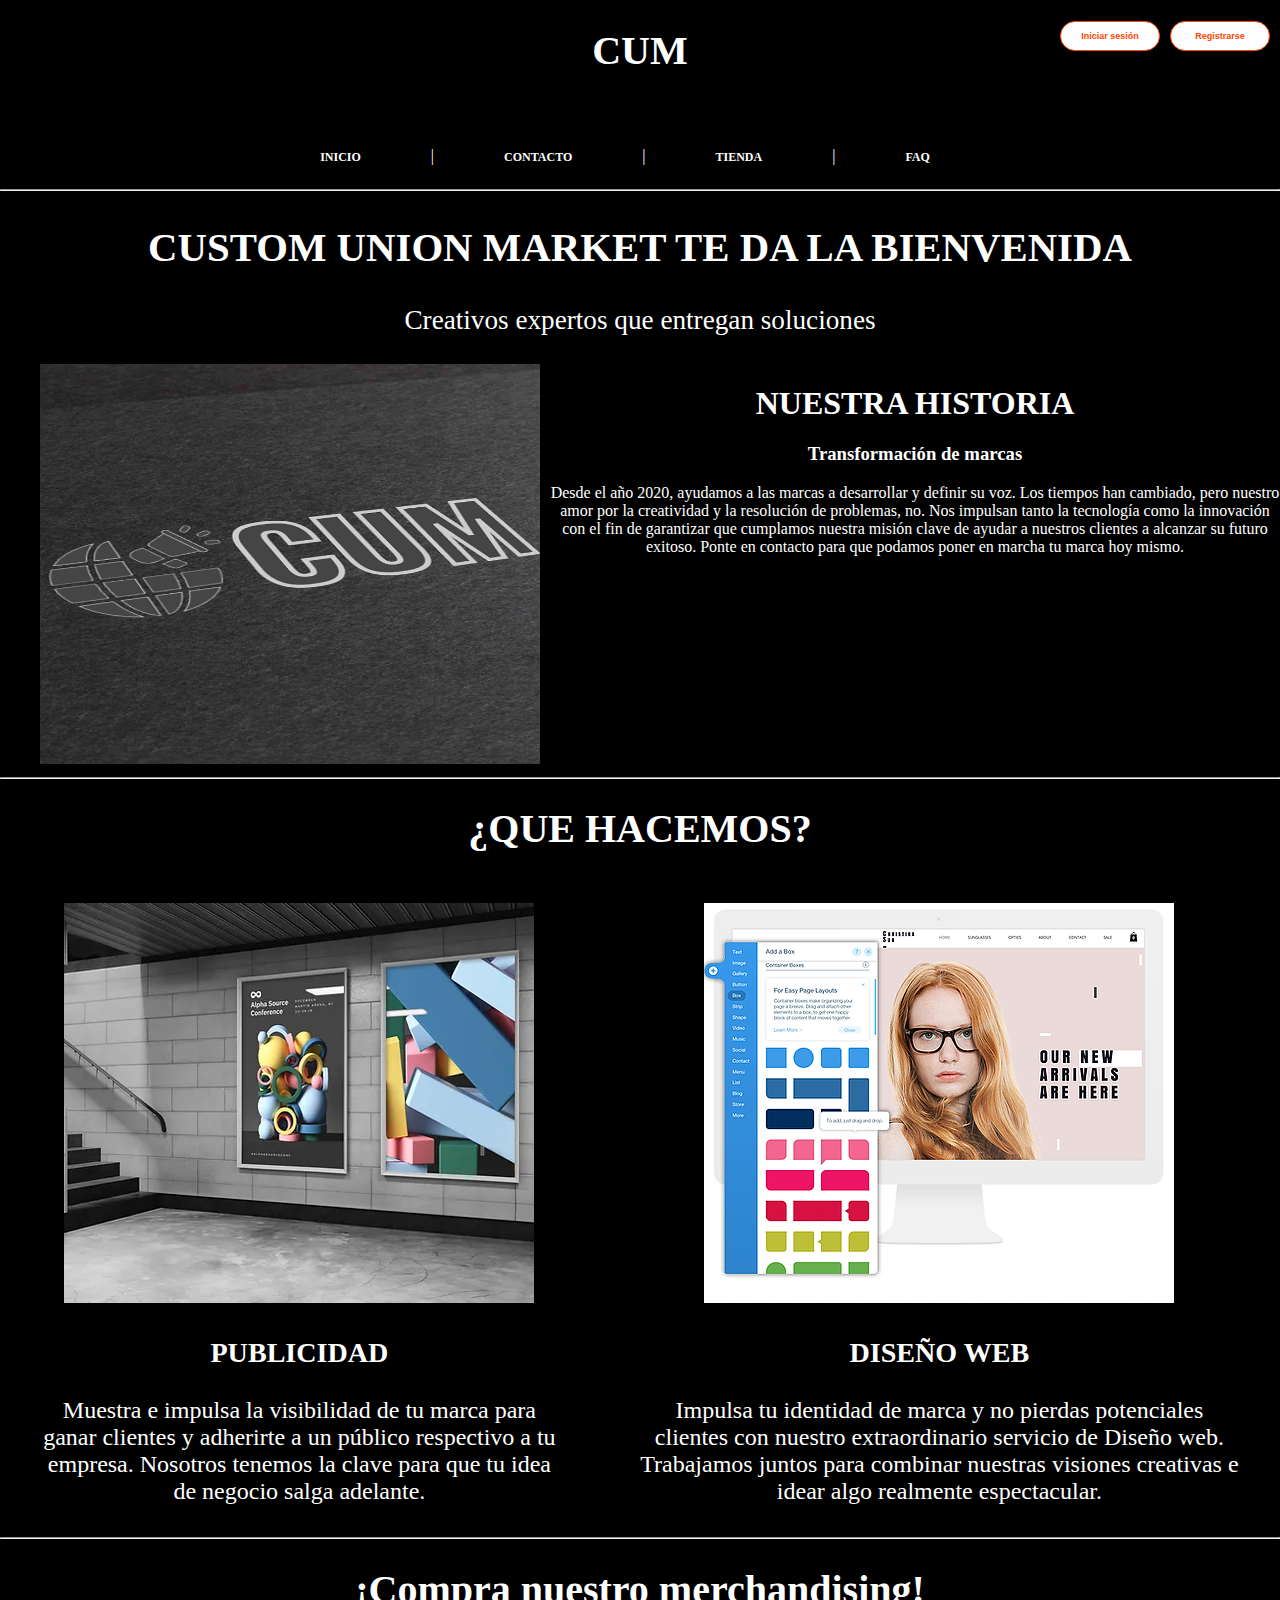
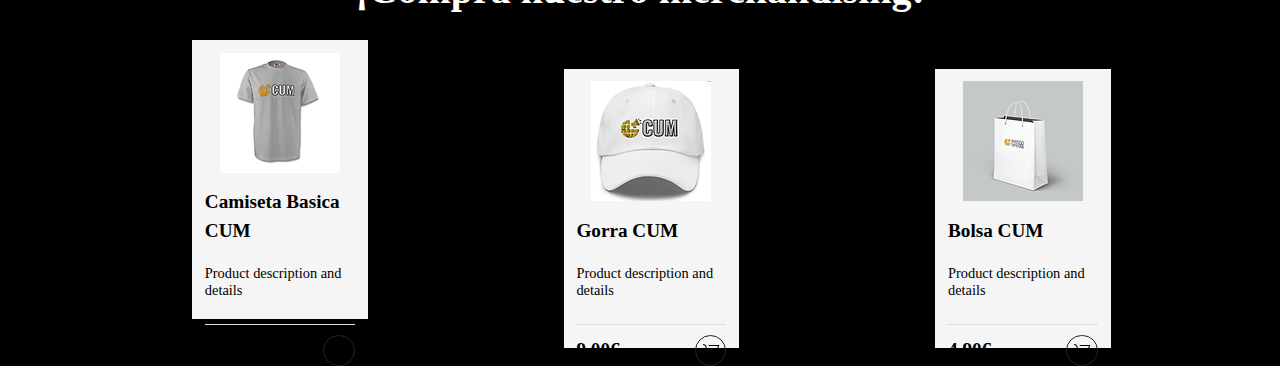
<file: ddd/index.html>
<!DOCTYPE html>
<html lang="en">
<head>
    <meta charset="UTF-8">
    <meta http-equiv="X-UA-Compatible" content="IE=edge">
    <meta name="viewport" content="width=device-width, initial-scale=1.0">
    <title>CUM</title>
    <link rel="icon" href="images/favicon.ico">
    <link rel="stylesheet" href="style/styleIndex.css">
    <link rel="stylesheet" href="style/style.css">
    <link rel="stylesheet" href="style/styleheader.css">
</head>
<body>
    <header>
        <h1>CUM</h1>
        <div id="boton">
            <a href="identificarse.html">
              <button>
                Iniciar sesión
               
              </button>
            </a>
            <a href="registro.html">
              <button>
                Registrarse
                
            </button>
          </a>
        </div>
        <nav>
            <ul>
                <li><a href="index.html">Inicio</a></li>
                <li>|</li>
                <li><a href="contacto.html">Contacto</a></li>
                <li>|</li>
                <li><a href="tienda.html">Tienda</a></li>
                <li>|</li>
                <li><a href="preguntas.html">FAQ</a></li>
               
            </ul>
            
        </nav>
        <hr>
    </header>
    <main>
        <section id="bienvenida">
            <h2>CUSTOM UNION MARKET TE DA LA BIENVENIDA</h2>
            <p>Creativos expertos que entregan soluciones</p>
        </section>

          <section >
            
            <div id="historia" >
              <div>
                <img src="images/imagenCUM.png" id="imghistoria">
              </div>
              <div id="historiatext">
                <h1 id="historiah1">NUESTRA HISTORIA</h1>
                <h3 id="historiah3">Transformación de marcas</h3>
                <p id="historiap">Desde el año 2020, ayudamos a las marcas a desarrollar y definir su voz. Los tiempos han cambiado, pero nuestro amor por la creatividad y la resolución de problemas, no. Nos impulsan tanto la tecnología como la innovación con el fin de garantizar que cumplamos nuestra misión clave de ayudar a nuestros clientes a alcanzar su futuro exitoso. Ponte en contacto para que podamos poner en marcha tu marca hoy mismo.</p>
              </div>
            
            </div>
       
          </section>
          <hr>
        <section>
            <h1 id="quehacemosh1">¿QUE HACEMOS?</h1>
          
            <div id="queHacemos">
            <figure>
              <img src="images/imgPublicidad.png">
              <figcaption><h3>PUBLICIDAD</h3></figcaption>
              <figcaption class="text">Muestra e impulsa la visibilidad de tu marca para ganar clientes y adherirte a un público respectivo a tu empresa.
                  Nosotros tenemos la clave para que tu idea de negocio salga adelante.</figcaption>
            </figure>
            <figure>
              <img src="images/imgDiseño.png">
              <figcaption><h3>DISEÑO WEB</h3></figcaption>
              <figcaption class="text">Impulsa tu identidad de marca y no pierdas potenciales clientes con nuestro extraordinario servicio de Diseño web. Trabajamos juntos para combinar nuestras visiones creativas e idear algo realmente espectacular.</figcaption>
            </figure>
          
          </div>
        
          </section>
          <hr>
        <section>
            <h1 id="comprah1">¡Compra nuestro merchandising!</h1>

            <div class="card">
                <div class="card-img"><img src="images/Camiseta.png"></div>
                <div class="card-info">
                  <p class="text-title">Camiseta Basica CUM </p>
                  <p class="text-body">Product description and details</p>
                </div>
                <div class="card-footer">
                <span class="text-title">15.00€</span>
                <div class="card-button">
                  <svg class="svg-icon" viewBox="0 0 20 20">
                    <path d="M17.72,5.011H8.026c-0.271,0-0.49,0.219-0.49,0.489c0,0.271,0.219,0.489,0.49,0.489h8.962l-1.979,4.773H6.763L4.935,5.343C4.926,5.316,4.897,5.309,4.884,5.286c-0.011-0.024,0-0.051-0.017-0.074C4.833,5.166,4.025,4.081,2.33,3.908C2.068,3.883,1.822,4.075,1.795,4.344C1.767,4.612,1.962,4.853,2.231,4.88c1.143,0.118,1.703,0.738,1.808,0.866l1.91,5.661c0.066,0.199,0.252,0.333,0.463,0.333h8.924c0.116,0,0.22-0.053,0.308-0.128c0.027-0.023,0.042-0.048,0.063-0.076c0.026-0.034,0.063-0.058,0.08-0.099l2.384-5.75c0.062-0.151,0.046-0.323-0.045-0.458C18.036,5.092,17.883,5.011,17.72,5.011z"></path>
                    <path d="M8.251,12.386c-1.023,0-1.856,0.834-1.856,1.856s0.833,1.853,1.856,1.853c1.021,0,1.853-0.83,1.853-1.853S9.273,12.386,8.251,12.386z M8.251,15.116c-0.484,0-0.877-0.393-0.877-0.874c0-0.484,0.394-0.878,0.877-0.878c0.482,0,0.875,0.394,0.875,0.878C9.126,14.724,8.733,15.116,8.251,15.116z"></path>
                    <path d="M13.972,12.386c-1.022,0-1.855,0.834-1.855,1.856s0.833,1.853,1.855,1.853s1.854-0.83,1.854-1.853S14.994,12.386,13.972,12.386z M13.972,15.116c-0.484,0-0.878-0.393-0.878-0.874c0-0.484,0.394-0.878,0.878-0.878c0.482,0,0.875,0.394,0.875,0.878C14.847,14.724,14.454,15.116,13.972,15.116z"></path>
                  </svg>
                </div>
              </div></div>
            <div class="card">
                <div class="card-img"><img src="images/gorra.png"></div>
                <div class="card-info">
                  <p class="text-title">Gorra CUM </p>
                  <p class="text-body">Product description and details</p>
                </div>
                <div class="card-footer">
                <span class="text-title">9.00€</span>
                <div class="card-button">
                  <svg class="svg-icon" viewBox="0 0 20 20">
                    <path d="M17.72,5.011H8.026c-0.271,0-0.49,0.219-0.49,0.489c0,0.271,0.219,0.489,0.49,0.489h8.962l-1.979,4.773H6.763L4.935,5.343C4.926,5.316,4.897,5.309,4.884,5.286c-0.011-0.024,0-0.051-0.017-0.074C4.833,5.166,4.025,4.081,2.33,3.908C2.068,3.883,1.822,4.075,1.795,4.344C1.767,4.612,1.962,4.853,2.231,4.88c1.143,0.118,1.703,0.738,1.808,0.866l1.91,5.661c0.066,0.199,0.252,0.333,0.463,0.333h8.924c0.116,0,0.22-0.053,0.308-0.128c0.027-0.023,0.042-0.048,0.063-0.076c0.026-0.034,0.063-0.058,0.08-0.099l2.384-5.75c0.062-0.151,0.046-0.323-0.045-0.458C18.036,5.092,17.883,5.011,17.72,5.011z"></path>
                    <path d="M8.251,12.386c-1.023,0-1.856,0.834-1.856,1.856s0.833,1.853,1.856,1.853c1.021,0,1.853-0.83,1.853-1.853S9.273,12.386,8.251,12.386z M8.251,15.116c-0.484,0-0.877-0.393-0.877-0.874c0-0.484,0.394-0.878,0.877-0.878c0.482,0,0.875,0.394,0.875,0.878C9.126,14.724,8.733,15.116,8.251,15.116z"></path>
                    <path d="M13.972,12.386c-1.022,0-1.855,0.834-1.855,1.856s0.833,1.853,1.855,1.853s1.854-0.83,1.854-1.853S14.994,12.386,13.972,12.386z M13.972,15.116c-0.484,0-0.878-0.393-0.878-0.874c0-0.484,0.394-0.878,0.878-0.878c0.482,0,0.875,0.394,0.875,0.878C14.847,14.724,14.454,15.116,13.972,15.116z"></path>
                  </svg>
                </div>
              </div></div>
              <div class="card">
                <div class="card-img"><img src="images/Bolsa.png"></div>
                <div class="card-info">
                  <p class="text-title">Bolsa CUM </p>
                  <p class="text-body">Product description and details</p>
                </div>
                <div class="card-footer">
                <span class="text-title">4.90€</span>
                <div class="card-button">
                  <svg class="svg-icon" viewBox="0 0 20 20">
                    <path d="M17.72,5.011H8.026c-0.271,0-0.49,0.219-0.49,0.489c0,0.271,0.219,0.489,0.49,0.489h8.962l-1.979,4.773H6.763L4.935,5.343C4.926,5.316,4.897,5.309,4.884,5.286c-0.011-0.024,0-0.051-0.017-0.074C4.833,5.166,4.025,4.081,2.33,3.908C2.068,3.883,1.822,4.075,1.795,4.344C1.767,4.612,1.962,4.853,2.231,4.88c1.143,0.118,1.703,0.738,1.808,0.866l1.91,5.661c0.066,0.199,0.252,0.333,0.463,0.333h8.924c0.116,0,0.22-0.053,0.308-0.128c0.027-0.023,0.042-0.048,0.063-0.076c0.026-0.034,0.063-0.058,0.08-0.099l2.384-5.75c0.062-0.151,0.046-0.323-0.045-0.458C18.036,5.092,17.883,5.011,17.72,5.011z"></path>
                    <path d="M8.251,12.386c-1.023,0-1.856,0.834-1.856,1.856s0.833,1.853,1.856,1.853c1.021,0,1.853-0.83,1.853-1.853S9.273,12.386,8.251,12.386z M8.251,15.116c-0.484,0-0.877-0.393-0.877-0.874c0-0.484,0.394-0.878,0.877-0.878c0.482,0,0.875,0.394,0.875,0.878C9.126,14.724,8.733,15.116,8.251,15.116z"></path>
                    <path d="M13.972,12.386c-1.022,0-1.855,0.834-1.855,1.856s0.833,1.853,1.855,1.853s1.854-0.83,1.854-1.853S14.994,12.386,13.972,12.386z M13.972,15.116c-0.484,0-0.878-0.393-0.878-0.874c0-0.484,0.394-0.878,0.878-0.878c0.482,0,0.875,0.394,0.875,0.878C14.847,14.724,14.454,15.116,13.972,15.116z"></path>
                  </svg>
                </div>
              </div></div>
        
            
        </section>
    
    
        </main>
    
</body>
</html>
</file>
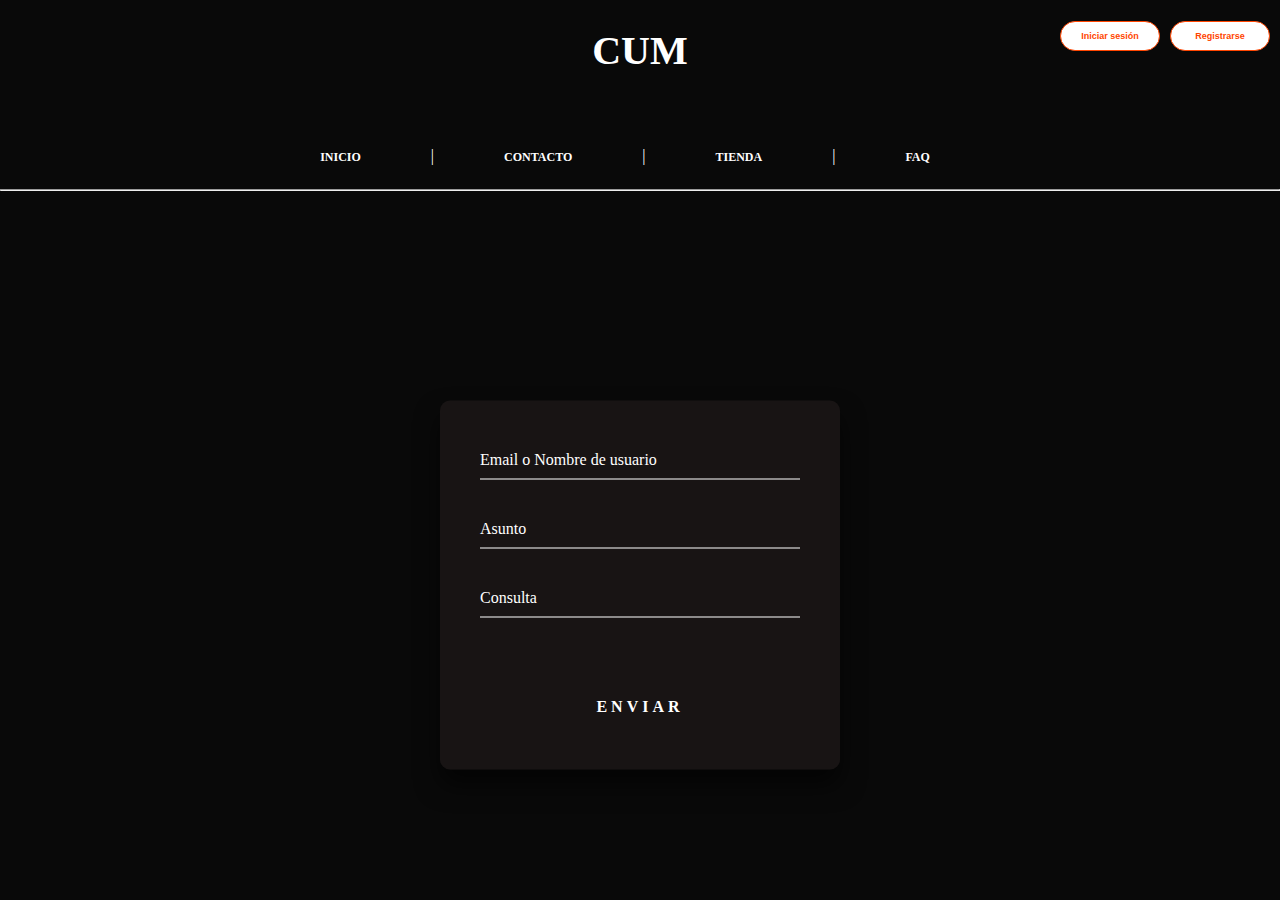
<file: ddd/contacto.html>
<!DOCTYPE html>
<html lang="es">
<head>
    <meta charset="UTF-8">
    <meta http-equiv="X-UA-Compatible" content="IE=edge">
    <meta name="viewport" content="width=device-width, initial-scale=1.0">
    <title>Document</title>
    <link rel="icon" href="images/favicon.ico">
    <link rel="stylesheet" href="style/stylecontacto.css">
    <link rel="stylesheet" href="style/styleheader.css">
</head>
<body>
  <header>
    <h1>CUM</h1>
    <div id="boton">
        <a href="identificarse.html">
          <button>
            Iniciar sesión
           
          </button>
        </a>
        <a href="registro.html">
          <button>
            Registrarse
            
        </button>
      </a>
    </div>
    <nav>
        <ul>
            <li><a href="index.html">Inicio</a></li>
            <li>|</li>
            <li><a href="contacto.html">Contacto</a></li>
            <li>|</li>
            <li><a href="tienda.html">Tienda</a></li>
            <li>|</li>
            <li><a href="preguntas.html">FAQ</a></li>
           
        </ul>
        
    </nav>
    <hr>
  </header> 
    <main>
        <div class="login-box">
            <form>
              <div class="user-box">
                <input required="" name="" type="text">
                <label>Email o Nombre de usuario</label>
              </div>
              <div class="user-box">
                <input required="" name="" type="text">
                <label>Asunto</label>
              </div>
              <div class="user-box">
                <input required="" name="" type="text">
                <label>Consulta</label>
              </div><center>
              <a href="#">
                     Enviar
                 <span></span>
              </a></center>
            </form>
          </div>
    </main>
</body>
</html>
</file>
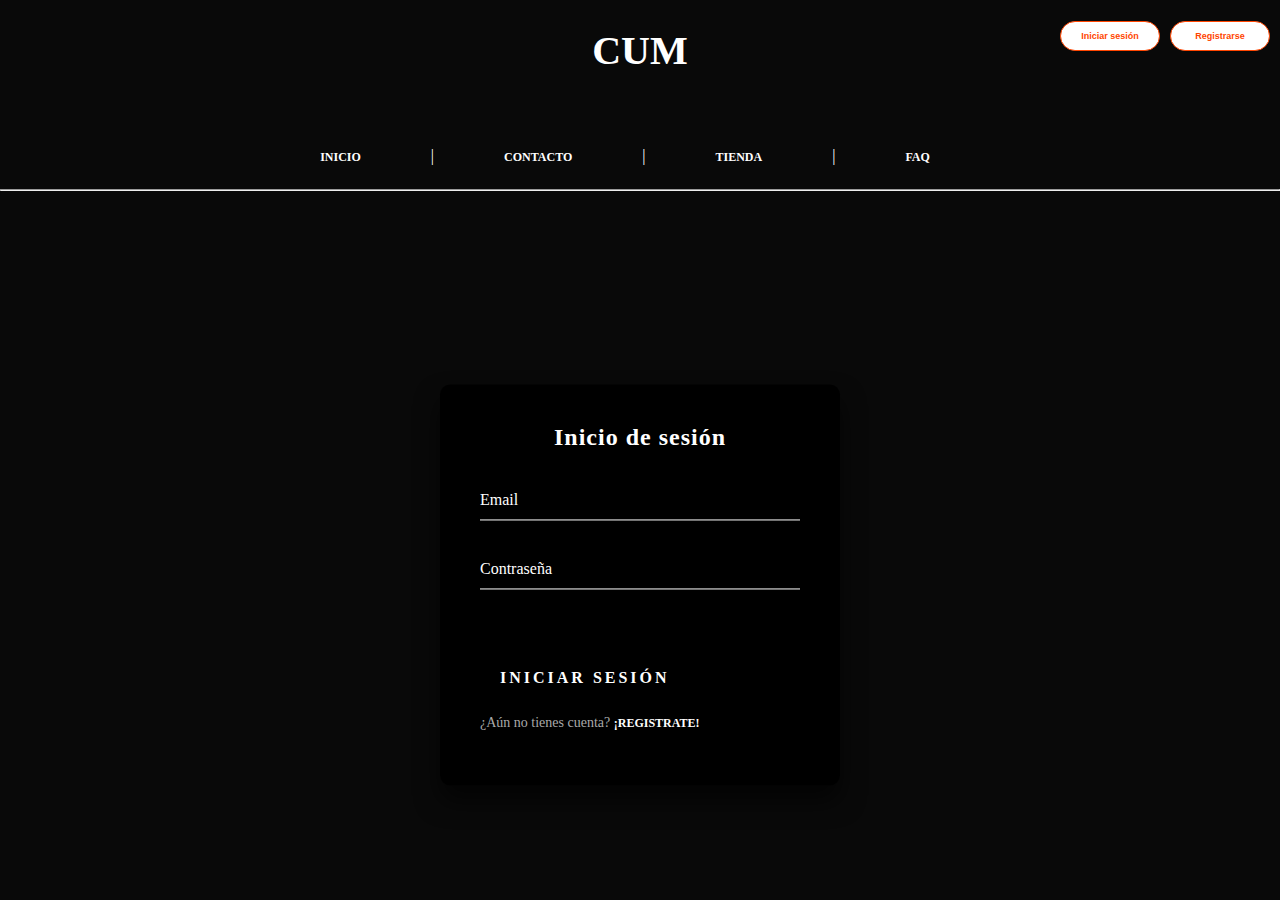
<file: ddd/identificarse.html>
<!DOCTYPE html>
<html lang="es">
<head>
    <meta charset="UTF-8">
    <meta http-equiv="X-UA-Compatible" content="IE=edge">
    <meta name="viewport" content="width=device-width, initial-scale=1.0">
    <title>Document</title>
    <link rel="stylesheet" href="style/styleiniciosesion.css">
    <link rel="stylesheet" href="style/styleheader.css">
</head>
<body>
    <header>
        <h1>CUM</h1>
        <div id="boton">
            <a href="identificarse.html">
              <button>
                Iniciar sesión
               
              </button>
            </a>
            <a href="registro.html">
              <button>
                Registrarse
                
            </button>
          </a>
        </div>
        <nav>
            <ul>
                <li><a href="index.html">Inicio</a></li>
                <li>|</li>
                <li><a href="contacto.html">Contacto</a></li>
                <li>|</li>
                <li><a href="tienda.html">Tienda</a></li>
                <li>|</li>
                <li><a href="preguntas.html">FAQ</a></li>
               
            </ul>
            
        </nav>
        <hr>
    </header>
    <main>
        <div class="login-box">
            <p>Inicio de sesión</p>
            <form>
                <div class="user-box">
                <input required="" name="" type="text">
                <label>Email</label>
                </div>
                <div class="user-box">
                <input required="" name="" type="password">
                <label>Contraseña</label>
                </div>
                <a href="#">
                <span></span>
                <span></span>
                <span></span>
                <span></span>
                Iniciar sesión
                </a>
            </form>
            <p>¿Aún no tienes cuenta? <a href="registro.html" class="a2">¡Registrate!</a></p>
            </div>
    </main>
</body>
</html>
</file>
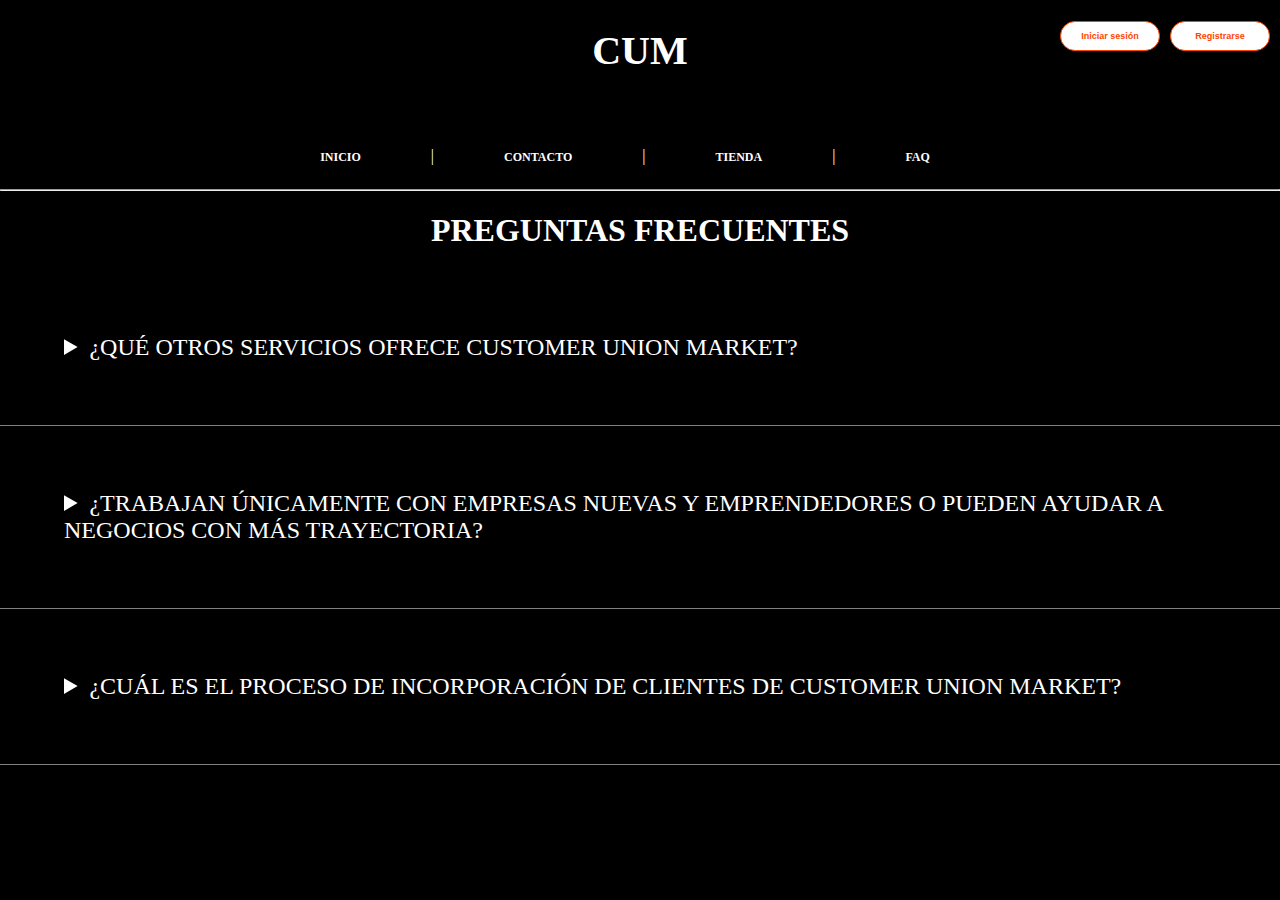
<file: ddd/preguntas.html>
<!DOCTYPE html>
<html lang="es">
<head>
    <meta charset="UTF-8">
    <meta http-equiv="X-UA-Compatible" content="IE=edge">
    <meta name="viewport" content="width=device-width, initial-scale=1.0">
    <title>Document</title>
    <link rel="stylesheet" href="style/preguntas.css">
    <link rel="stylesheet" href="style/styleheader.css">
</head>
<body>
    <header>
        <h1>CUM</h1>
        <div id="boton">
            <a href="identificarse.html">
              <button>
                Iniciar sesión
               
              </button>
            </a>
            <a href="registro.html">
              <button>
                Registrarse
                
            </button>
          </a>
        </div>
        <nav>
            <ul>
                <li><a href="index.html">Inicio</a></li>
                <li>|</li>
                <li><a href="contacto.html">Contacto</a></li>
                <li>|</li>
                <li><a href="tienda.html">Tienda</a></li>
                <li>|</li>
                <li><a href="preguntas.html">FAQ</a></li>
               
            </ul>
            
        </nav>
        <hr>
    </header>
    <main>
      <h1>PREGUNTAS FRECUENTES</h1>
        <article>
          <details>
              <summary>¿QUÉ OTROS SERVICIOS OFRECE CUSTOMER UNION MARKET?</summary>
              <p>Ingresa tu respuesta aquí. Escribe de forma clara y concisa, y considera agregar ejemplos escritos y visuales. Revisa lo que escribiste y asegúrate de que si fuera la primera vez que visitas el sitio, entiendes la respuesta.</p>
            </details>
          
          
        </article>

        <article>
          <details>
            <summary>¿TRABAJAN ÚNICAMENTE CON EMPRESAS NUEVAS Y EMPRENDEDORES O PUEDEN AYUDAR A NEGOCIOS CON MÁS TRAYECTORIA?</summary>
            <p>Ingresa tu respuesta aquí. Escribe de forma clara y concisa, y considera agregar ejemplos escritos y visuales. Revisa lo que escribiste y asegúrate de que si fuera la primera vez que visitas el sitio, entiendes la respuesta.</p>
          </details>
       </article>

        <article>
          <details>
              <summary>¿CUÁL ES EL PROCESO DE INCORPORACIÓN DE CLIENTES DE CUSTOMER UNION MARKET?</summary>
              <p>Ingresa tu respuesta aquí. Escribe de forma clara y concisa, y considera agregar ejemplos escritos y visuales. Revisa lo que escribiste y asegúrate de que si fuera la primera vez que visitas el sitio, entiendes la respuesta.</p>
        
            </details>
       </article>
    </main>
</body>
</html>
</file>
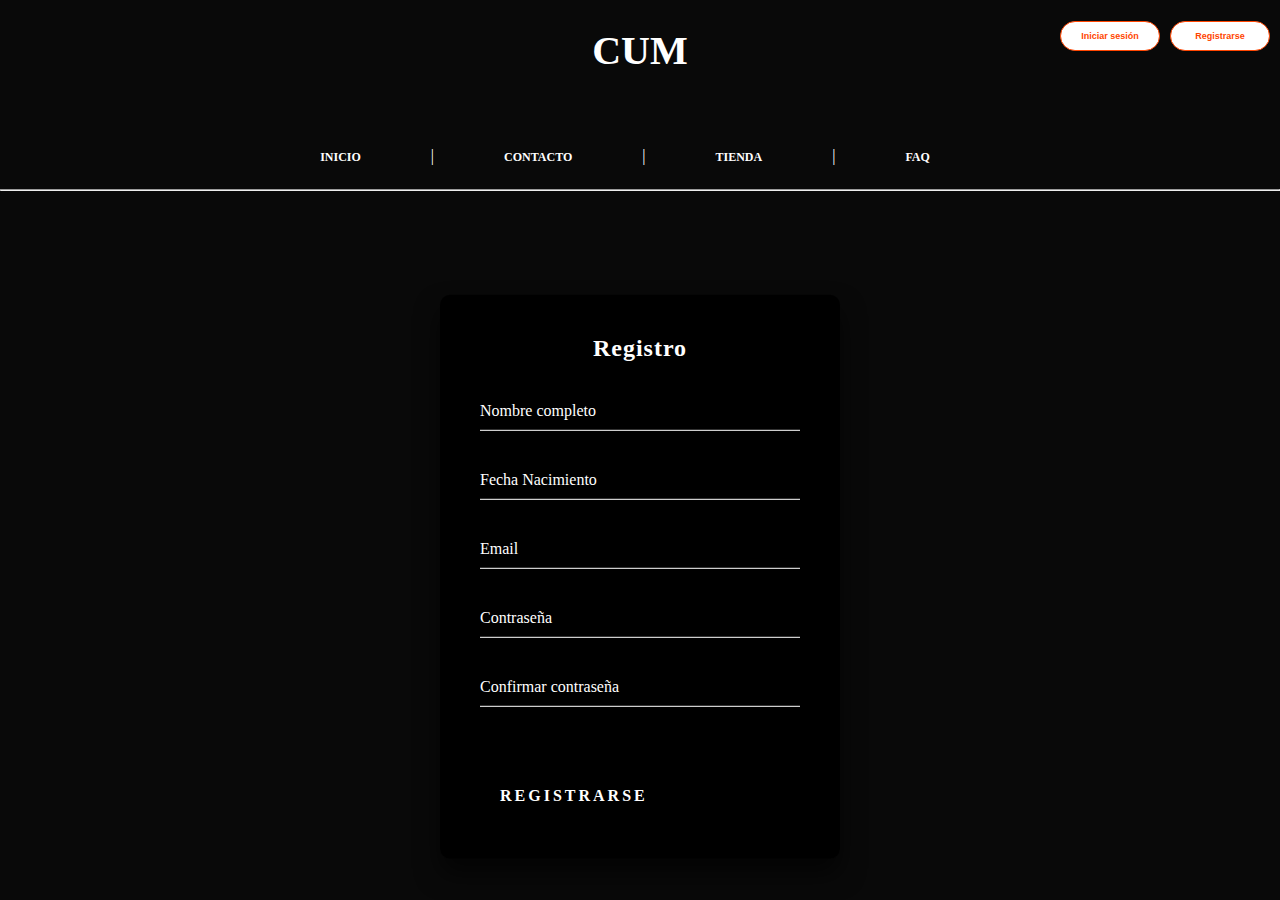
<file: ddd/registro.html>
<!DOCTYPE html>
<html lang="es">
<head>
    <meta charset="UTF-8">
    <meta http-equiv="X-UA-Compatible" content="IE=edge">
    <meta name="viewport" content="width=device-width, initial-scale=1.0">
    <title>Document</title>
    <link rel="icon" href="images/favicon.ico">
    <link rel="stylesheet" href="style/styleiniciosesion.css">
    <link rel="stylesheet" href="style/styleheader.css">
</head>
<body>
  <header>
    <h1>CUM</h1>
    <div id="boton">
        <a href="identificarse.html">
          <button>
            Iniciar sesión
           
          </button>
        </a>
        <a href="registro.html">
          <button>
            Registrarse
            
        </button>
      </a>
    </div>
    <nav>
        <ul>
            <li><a href="index.html">Inicio</a></li>
            <li>|</li>
            <li><a href="contacto.html">Contacto</a></li>
            <li>|</li>
            <li><a href="tienda.html">Tienda</a></li>
            <li>|</li>
            <li><a href="preguntas.html">FAQ</a></li>
           
        </ul>
        
    </nav>
    <hr>
</header>
    <main>
        <div class="login-box">
            <p>Registro</p>
            <form>
              <div class="user-box">
                <input required="" name="" type="text">
                <label>Nombre completo</label>
              </div>
              <div class="user-box">
                <input required="" name="" type="text">
                <label>Fecha Nacimiento</label>
              </div>
              <div class="user-box">
                <input required="" name="" type="text">
                <label>Email</label>
              </div>
              <div class="user-box">
                <input required="" name="" type="password">
                <label>Contraseña</label>
              </div>
              <div class="user-box">
                <input required="" name="" type="password">
                <label>Confirmar contraseña</label>
              </div>
              <a href="#">
                <span></span>
                <span></span>
                <span></span>
                <span></span>
                Registrarse
              </a>
            </form>
          </div>
    </main>
</body>
</html>
</file>
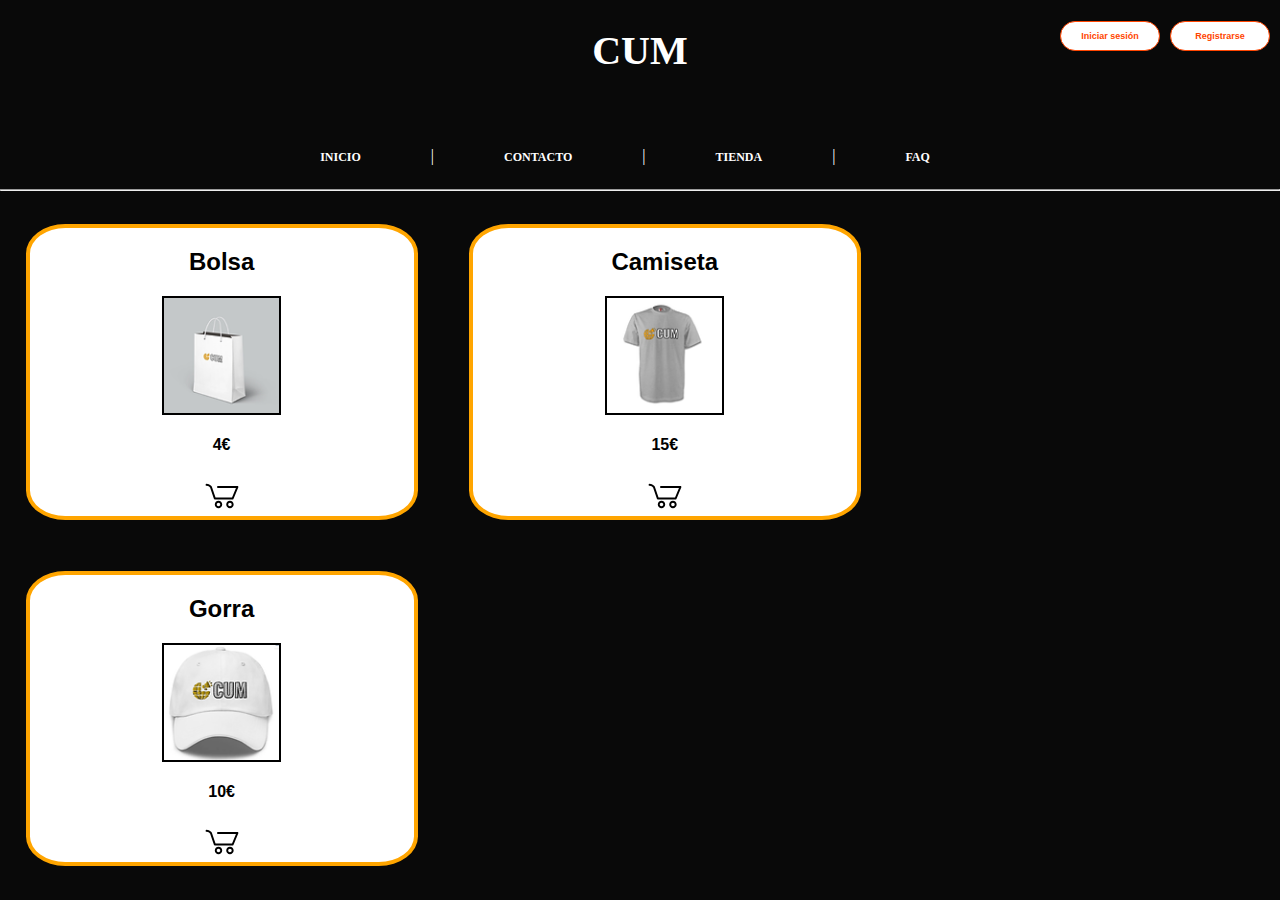
<file: ddd/tienda.html>
<!DOCTYPE html>
<html lang="es">
<head>
    <meta charset="UTF-8">
    <meta http-equiv="X-UA-Compatible" content="IE=edge">
    <meta name="viewport" content="width=device-width, initial-scale=1.0">
    <title>Document</title>
    <link rel="stylesheet" href="style/styletienda.css">
    <link rel="stylesheet" href="style/styleheader.css">
</head>
<body>
  <header>
    <h1>CUM</h1>
    <div id="boton">
        <a href="identificarse.html">
          <button>
            Iniciar sesión
           
          </button>
        </a>
        <a href="registro.html">
          <button>
            Registrarse
            
        </button>
      </a>
    </div>
    <nav>
        <ul>
            <li><a href="index.html">Inicio</a></li>
            <li>|</li>
            <li><a href="contacto.html">Contacto</a></li>
            <li>|</li>
            <li><a href="tienda.html">Tienda</a></li>
            <li>|</li>
            <li><a href="preguntas.html">FAQ</a></li>
           
        </ul>
        
    </nav>
    <hr>
</header>
    <main>
        <section>
          <article>
            <h2>Bolsa</h2>
            <img src="images/Bolsa.png" alt="bolsa">
            <h4>4€</h4>
            <svg class="svg-icon" viewBox="0 0 20 20">
              <path d="M17.72,5.011H8.026c-0.271,0-0.49,0.219-0.49,0.489c0,0.271,0.219,0.489,0.49,0.489h8.962l-1.979,4.773H6.763L4.935,5.343C4.926,5.316,4.897,5.309,4.884,5.286c-0.011-0.024,0-0.051-0.017-0.074C4.833,5.166,4.025,4.081,2.33,3.908C2.068,3.883,1.822,4.075,1.795,4.344C1.767,4.612,1.962,4.853,2.231,4.88c1.143,0.118,1.703,0.738,1.808,0.866l1.91,5.661c0.066,0.199,0.252,0.333,0.463,0.333h8.924c0.116,0,0.22-0.053,0.308-0.128c0.027-0.023,0.042-0.048,0.063-0.076c0.026-0.034,0.063-0.058,0.08-0.099l2.384-5.75c0.062-0.151,0.046-0.323-0.045-0.458C18.036,5.092,17.883,5.011,17.72,5.011z"></path>
              <path d="M8.251,12.386c-1.023,0-1.856,0.834-1.856,1.856s0.833,1.853,1.856,1.853c1.021,0,1.853-0.83,1.853-1.853S9.273,12.386,8.251,12.386z M8.251,15.116c-0.484,0-0.877-0.393-0.877-0.874c0-0.484,0.394-0.878,0.877-0.878c0.482,0,0.875,0.394,0.875,0.878C9.126,14.724,8.733,15.116,8.251,15.116z"></path>
              <path d="M13.972,12.386c-1.022,0-1.855,0.834-1.855,1.856s0.833,1.853,1.855,1.853s1.854-0.83,1.854-1.853S14.994,12.386,13.972,12.386z M13.972,15.116c-0.484,0-0.878-0.393-0.878-0.874c0-0.484,0.394-0.878,0.878-0.878c0.482,0,0.875,0.394,0.875,0.878C14.847,14.724,14.454,15.116,13.972,15.116z"></path>
            </svg>
          </article>
          <article>
            <h2>Camiseta</h2>
            <img src="images/Camiseta.png" alt="bolsa">
            <h4>15€</h4>
            <svg class="svg-icon" viewBox="0 0 20 20">
              <path d="M17.72,5.011H8.026c-0.271,0-0.49,0.219-0.49,0.489c0,0.271,0.219,0.489,0.49,0.489h8.962l-1.979,4.773H6.763L4.935,5.343C4.926,5.316,4.897,5.309,4.884,5.286c-0.011-0.024,0-0.051-0.017-0.074C4.833,5.166,4.025,4.081,2.33,3.908C2.068,3.883,1.822,4.075,1.795,4.344C1.767,4.612,1.962,4.853,2.231,4.88c1.143,0.118,1.703,0.738,1.808,0.866l1.91,5.661c0.066,0.199,0.252,0.333,0.463,0.333h8.924c0.116,0,0.22-0.053,0.308-0.128c0.027-0.023,0.042-0.048,0.063-0.076c0.026-0.034,0.063-0.058,0.08-0.099l2.384-5.75c0.062-0.151,0.046-0.323-0.045-0.458C18.036,5.092,17.883,5.011,17.72,5.011z"></path>
              <path d="M8.251,12.386c-1.023,0-1.856,0.834-1.856,1.856s0.833,1.853,1.856,1.853c1.021,0,1.853-0.83,1.853-1.853S9.273,12.386,8.251,12.386z M8.251,15.116c-0.484,0-0.877-0.393-0.877-0.874c0-0.484,0.394-0.878,0.877-0.878c0.482,0,0.875,0.394,0.875,0.878C9.126,14.724,8.733,15.116,8.251,15.116z"></path>
              <path d="M13.972,12.386c-1.022,0-1.855,0.834-1.855,1.856s0.833,1.853,1.855,1.853s1.854-0.83,1.854-1.853S14.994,12.386,13.972,12.386z M13.972,15.116c-0.484,0-0.878-0.393-0.878-0.874c0-0.484,0.394-0.878,0.878-0.878c0.482,0,0.875,0.394,0.875,0.878C14.847,14.724,14.454,15.116,13.972,15.116z"></path>
            </svg>
          </article>
          <article>
            <h2>Gorra</h2>
            <img src="images/gorra.png" alt="bolsa">
            <h4>10€</h4>
            <svg class="svg-icon" viewBox="0 0 20 20">
              <path d="M17.72,5.011H8.026c-0.271,0-0.49,0.219-0.49,0.489c0,0.271,0.219,0.489,0.49,0.489h8.962l-1.979,4.773H6.763L4.935,5.343C4.926,5.316,4.897,5.309,4.884,5.286c-0.011-0.024,0-0.051-0.017-0.074C4.833,5.166,4.025,4.081,2.33,3.908C2.068,3.883,1.822,4.075,1.795,4.344C1.767,4.612,1.962,4.853,2.231,4.88c1.143,0.118,1.703,0.738,1.808,0.866l1.91,5.661c0.066,0.199,0.252,0.333,0.463,0.333h8.924c0.116,0,0.22-0.053,0.308-0.128c0.027-0.023,0.042-0.048,0.063-0.076c0.026-0.034,0.063-0.058,0.08-0.099l2.384-5.75c0.062-0.151,0.046-0.323-0.045-0.458C18.036,5.092,17.883,5.011,17.72,5.011z"></path>
              <path d="M8.251,12.386c-1.023,0-1.856,0.834-1.856,1.856s0.833,1.853,1.856,1.853c1.021,0,1.853-0.83,1.853-1.853S9.273,12.386,8.251,12.386z M8.251,15.116c-0.484,0-0.877-0.393-0.877-0.874c0-0.484,0.394-0.878,0.877-0.878c0.482,0,0.875,0.394,0.875,0.878C9.126,14.724,8.733,15.116,8.251,15.116z"></path>
              <path d="M13.972,12.386c-1.022,0-1.855,0.834-1.855,1.856s0.833,1.853,1.855,1.853s1.854-0.83,1.854-1.853S14.994,12.386,13.972,12.386z M13.972,15.116c-0.484,0-0.878-0.393-0.878-0.874c0-0.484,0.394-0.878,0.878-0.878c0.482,0,0.875,0.394,0.875,0.878C14.847,14.724,14.454,15.116,13.972,15.116z"></path>
            </svg>
          </article>
        </section>
    </main>
</body>
</html>
</file>
<file: ddd/style/styleIndex.css>
.card {
    width: 150px;
    height: 254px;
    padding: .8em;
    background: #f5f5f5;
    position: relative;
    overflow: visible;
    box-shadow: 0 1px 3px rgba(0,0,0,0.12), 0 1px 2px rgba(0,0,0,0.24);
    display: inline-block;
    margin-left: 15%;
    color: black;
    margin-bottom: 0;
   }
   
   .card-img {
    position: relative;
    padding-left: 15px;
    height: 40%;
    width: 40%;
    border-radius: .5rem;
    transition: .3s ease;
    
   }
   
   .card-info {
    padding-top: 10%;
   }
   
   svg {
    width: 20px;
    height: 20px;
   }
   
   .card-footer {
    width: 100%;
    display: flex;
    justify-content: space-between;
    align-items: center;
    padding-top: 10px;
    border-top: 1px solid #ddd;
   }
   
   /*Text*/
   .text-title {
    font-weight: 900;
    font-size: 1.2em;
    line-height: 1.5;
   }
   
   .text-body {
    font-size: .9em;
    padding-bottom: 10px;
   }
   
   /*Button*/
   .card-button {
    border: 1px solid #252525;
    display: flex;
    padding: .3em;
    cursor: pointer;
    border-radius: 50px;
    transition: .3s ease-in-out;
   }
   
   /*Hover*/
   .card-img:hover {
    transform: translateY(-25%);
    box-shadow: rgba(226, 196, 63, 0.25) 0px 13px 47px -5px, rgba(180, 71, 71, 0.3) 0px 8px 16px -8px;
   }
   
   .card-button:hover {
    border: 1px solid orangered;
    background-color: orangered;
   }
</file>
<file: ddd/style/style.css>
body{
    background-color: black;
    color: white;
    margin: 0;
    
}


#bienvenida{
    text-align: center;
    
    font-size: 170%;
}
#imghistoria{
    width: 500px;
    height: 400px;
    margin-right: 50px;
    left: 40px;
    position: relative;

}


#historia{
    display: flex;
    font-size: 20px;
   
}

#historiatext{
    text-align: center;
    font-size: 80%;

}

#queHacemos{
    display: flex;
    text-align: center;
    font-size: 150%;
}#quehacemosh1{
    text-align: center;
    font-size: 40px;
}
#comprah1{
    text-align: center;
    font-size: 40px;
}
</file>
<file: ddd/style/styleheader.css>
header h1{
  text-align: center;
  font-size: 40px;
  
}
nav{
display: flex;
justify-content: center; /*Centra horizontalmente*/
align-items: center;
}
nav ul{
  display: flex;
  
}
a{
  color: white;
  text-decoration: none;
  font-size: 12px;
  font-weight: bolder;
  text-transform: uppercase;
 
}
li{
  list-style: none;
  margin-right: 70px;
  
}
li:hover{
  color: orangered;
  border-bottom: solid 2px orangered;
  padding-bottom: 10px;
}
     
#boton{
    
    display: flex;
    justify-content: flex-end;
    position: relative;
    top: -80px;
    

}
button {
  background-color: white;
  color: orangered;
  border-radius: 10em;
  font-size: 9px;
  font-weight: 600;
  padding: 0 2em;
  cursor: pointer;
  transition: all 0.3s ease-in-out;
  border: 1px solid orangered;
  box-shadow: 0 0 0 0 orangered;
  width: 100px;
  height: 30px;
  margin-right: 10px;
}

button:hover {
  transform: translateY(-4px) translateX(-2px);
  box-shadow: 2px 5px 0 0 orangered;
};

button:active {
  transform: translateY(2px) translateX(1px);
  box-shadow: 0 0 0 0 orangered;
};
   

nav{
    display: flex;
    justify-content: center; /*Centra horizontalmente*/
    align-items: center;
  }
  nav ul{
      display: flex;
      
  }
  a{
      color: white;
      text-decoration: none;
      font-size: 12px;
      font-weight: bolder;
      text-transform: uppercase;
     
  }
</file>
<file: ddd/style/stylecontacto.css>
body{
  background-color: rgba(0, 0, 0, 0.963);
  color: white;
  margin: 0;
}



.login-box {
    position: absolute;
    top: 65%;
    left: 50%;
    width: 400px;
    padding: 40px;
    transform: translate(-50%, -50%);
    background: rgba(24, 20, 20, 0.987);
    box-sizing: border-box;
    box-shadow: 0 15px 25px rgba(0,0,0,.6);
    border-radius: 10px;
  }
  
  .login-box .user-box {
    position: relative;
  }
  
  .login-box .user-box input {
    width: 100%;
    padding: 10px 0;
    font-size: 16px;
    color: #fff;
    margin-bottom: 30px;
    border: none;
    border-bottom: 1px solid #fff;
    outline: none;
    background: transparent;
  }
  
  .login-box .user-box label {
    position: absolute;
    top: 0;
    left: 0;
    padding: 10px 0;
    font-size: 16px;
    color: #fff;
    pointer-events: none;
    transition: .5s;
  }
  
  .login-box .user-box input:focus ~ label,
  .login-box .user-box input:valid ~ label {
    top: -20px;
    left: 0;
    color: #bdb8b8;
    font-size: 12px;
  }
  
  .login-box form a {
    position: relative;
    display: inline-block;
    padding: 10px 20px;
    color: #ffffff;
    font-size: 16px;
    text-decoration: none;
    text-transform: uppercase;
    overflow: hidden;
    transition: .5s;
    margin-top: 40px;
    letter-spacing: 4px
  }
  
  .login-box a:hover {
    background: #ffa200;
    color: #fff;
    border-radius: 5px;
    box-shadow: 0 0 5px #ffa200,
                0 0 25px #ffa200,
                0 0 50px #ffa200,
                0 0 100px #ffa200;
  }
  
  .login-box a span {
    position: absolute;
    display: block;
  }
  
  @keyframes btn-anim1 {
    0% {
      left: -100%;
    }
  
    50%,100% {
      left: 100%;
    }
  }
  
  .login-box a span:nth-child(1) {
    bottom: 2px;
    left: -100%;
    width: 100%;
    height: 2px;
    background: linear-gradient(90deg, transparent, #ffa200);
    animation: btn-anim1 2s linear infinite;
  }

  
#boton{
    
  display: flex;
  justify-content: flex-end;
  position: relative;
  top: -80px;
  

}
</file>
<file: ddd/style/styleiniciosesion.css>
body{
  background-color: rgba(0, 0, 0, 0.963);
  color: white;
  margin: 0;
}



.login-box {
    position: absolute;
    top: 65%;
    left: 50%;
    width: 400px;
    padding: 40px;
    margin: 20px auto;
    transform: translate(-50%, -55%);
    background: rgba(0,0,0,.9);
    box-sizing: border-box;
    box-shadow: 0 15px 25px rgba(0,0,0,.6);
    border-radius: 10px;
  }
  
  .login-box p:first-child {
    margin: 0 0 30px;
    padding: 0;
    color: #fff;
    text-align: center;
    font-size: 1.5rem;
    font-weight: bold;
    letter-spacing: 1px;
  }
  
  .login-box .user-box {
    position: relative;
  }
  
  .login-box .user-box input {
    width: 100%;
    padding: 10px 0;
    font-size: 16px;
    color: #fff;
    margin-bottom: 30px;
    border: none;
    border-bottom: 1px solid #fff;
    outline: none;
    background: transparent;
  }
  
  .login-box .user-box label {
    position: absolute;
    top: 0;
    left: 0;
    padding: 10px 0;
    font-size: 16px;
    color: #fff;
    pointer-events: none;
    transition: .5s;
  }
  
  .login-box .user-box input:focus ~ label,
  .login-box .user-box input:valid ~ label {
    top: -20px;
    left: 0;
    color: #fff;
    font-size: 12px;
  }
  
  .login-box form a {
    position: relative;
    display: inline-block;
    padding: 10px 20px;
    font-weight: bold;
    color: #fff;
    font-size: 16px;
    text-decoration: none;
    text-transform: uppercase;
    overflow: hidden;
    transition: .5s;
    margin-top: 40px;
    letter-spacing: 3px
  }
  
  .login-box a:hover {
    background: #fff;
    color: #272727;
    border-radius: 5px;
  }
  
  .login-box a span {
    position: absolute;
    display: block;
  }
  
  .login-box a span:nth-child(1) {
    top: 0;
    left: -100%;
    width: 100%;
    height: 2px;
    background: linear-gradient(90deg, transparent, #fff);
    animation: btn-anim1 1.5s linear infinite;
  }
  
  @keyframes btn-anim1 {
    0% {
      left: -100%;
    }
  
    50%,100% {
      left: 100%;
    }
  }
  
  .login-box a span:nth-child(2) {
    top: -100%;
    right: 0;
    width: 2px;
    height: 100%;
    background: linear-gradient(180deg, transparent, #fff);
    animation: btn-anim2 1.5s linear infinite;
    animation-delay: .375s
  }
  
  @keyframes btn-anim2 {
    0% {
      top: -100%;
    }
  
    50%,100% {
      top: 100%;
    }
  }
  
  .login-box a span:nth-child(3) {
    bottom: 0;
    right: -100%;
    width: 100%;
    height: 2px;
    background: linear-gradient(270deg, transparent, #fff);
    animation: btn-anim3 1.5s linear infinite;
    animation-delay: .75s
  }
  
  @keyframes btn-anim3 {
    0% {
      right: -100%;
    }
  
    50%,100% {
      right: 100%;
    }
  }
  
  .login-box a span:nth-child(4) {
    bottom: -100%;
    left: 0;
    width: 2px;
    height: 100%;
    background: linear-gradient(360deg, transparent, #fff);
    animation: btn-anim4 1.5s linear infinite;
    animation-delay: 1.125s
  }
  
  @keyframes btn-anim4 {
    0% {
      bottom: -100%;
    }
  
    50%,100% {
      bottom: 100%;
    }
  }
  
  .login-box p:last-child {
    color: #aaa;
    font-size: 14px;
  }
  
  .login-box a.a2 {
    color: #fff;
    text-decoration: none;
  }
  
  .login-box a.a2:hover {
    background: transparent;
    color: #aaa;
    border-radius: 5px;
  }
  
#boton{
    
  display: flex;
  justify-content: flex-end;
  position: relative;
  top: -80px;
  

}
</file>
<file: ddd/style/preguntas.css>
body{
    background-color: black;
    color: white;
    margin: 0;
    
}

article{
    border-bottom: solid 1px gray;
    padding: 5%;
    font-size: 150%;
}
h1{
    text-align: center;
}
</file>
<file: ddd/style/styletienda.css>
body{
    background-color: rgba(0, 0, 0, 0.963);
    color: white;
    margin: 0;
}
   
#boton{
    
    display: flex;
    justify-content: flex-end;
    position: relative;
    top: -80px;
}

section{
    display: flex;
    flex-flow: row wrap;
}
article{
    background-color: white;
    font-family: Arial, Helvetica, sans-serif;
    border: orange 4px solid;
    border-radius: 10%;
    color: black;
    display: flex;
    flex-flow: column wrap;
    width: 30%;
    align-items: center;
    margin: 2%;
}

svg{
    width: 40px;
}

svg:hover{
    background-color: orange;
    padding: 2%;
    border-radius: 100%;
}

img{
    border: 2px solid black;
    width: 30%;
}
</file>
